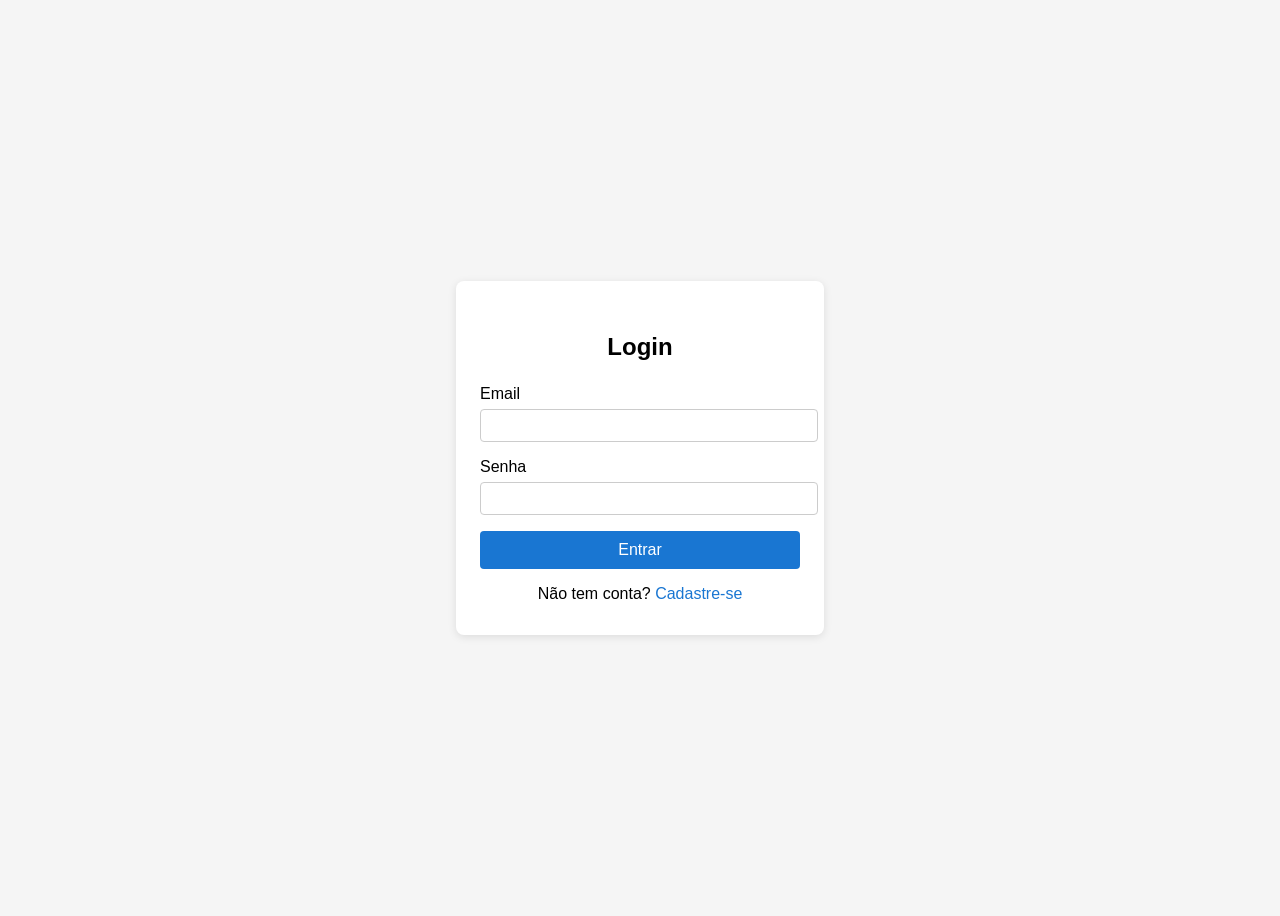
<file: src/main/java/Ead/atividade ead api/index.html>
<!DOCTYPE html>
<html lang="pt-br">
<head>
    <meta charset="UTF-8">
    <title>Login - EAD</title>
    <style>
        body { font-family: Arial, sans-serif; background: #f5f5f5; display: flex; justify-content: center; align-items: center; height: 100vh; }
        .login-container { background: #fff; padding: 32px 24px; border-radius: 8px; box-shadow: 0 2px 8px rgba(0,0,0,0.1); width: 320px; }
        h2 { text-align: center; margin-bottom: 24px; }
        label { display: block; margin-bottom: 6px; }
        input[type="email"], input[type="password"] { width: 100%; padding: 8px; margin-bottom: 16px; border: 1px solid #ccc; border-radius: 4px; }
        button { width: 100%; padding: 10px; background: #1976d2; color: #fff; border: none; border-radius: 4px; font-size: 16px; cursor: pointer; }
        button:hover { background: #1565c0; }
        .register-link { text-align: center; margin-top: 16px; }
        .register-link a { color: #1976d2; text-decoration: none; }
    </style>
</head>
<body>
    <div class="login-container">
        <h2>Login</h2>
        <form>
            <label for="email">Email</label>
            <input type="email" id="email" required>

            <label for="senha">Senha</label>
            <input type="password" id="senha" required>

            <button type="submit">Entrar</button>
        </form>
        <div class="register-link">
            <span>Não tem conta? <a href="cadastro.html">Cadastre-se</a></span>
        </div>
    </div>
</body>
</html>
</file>
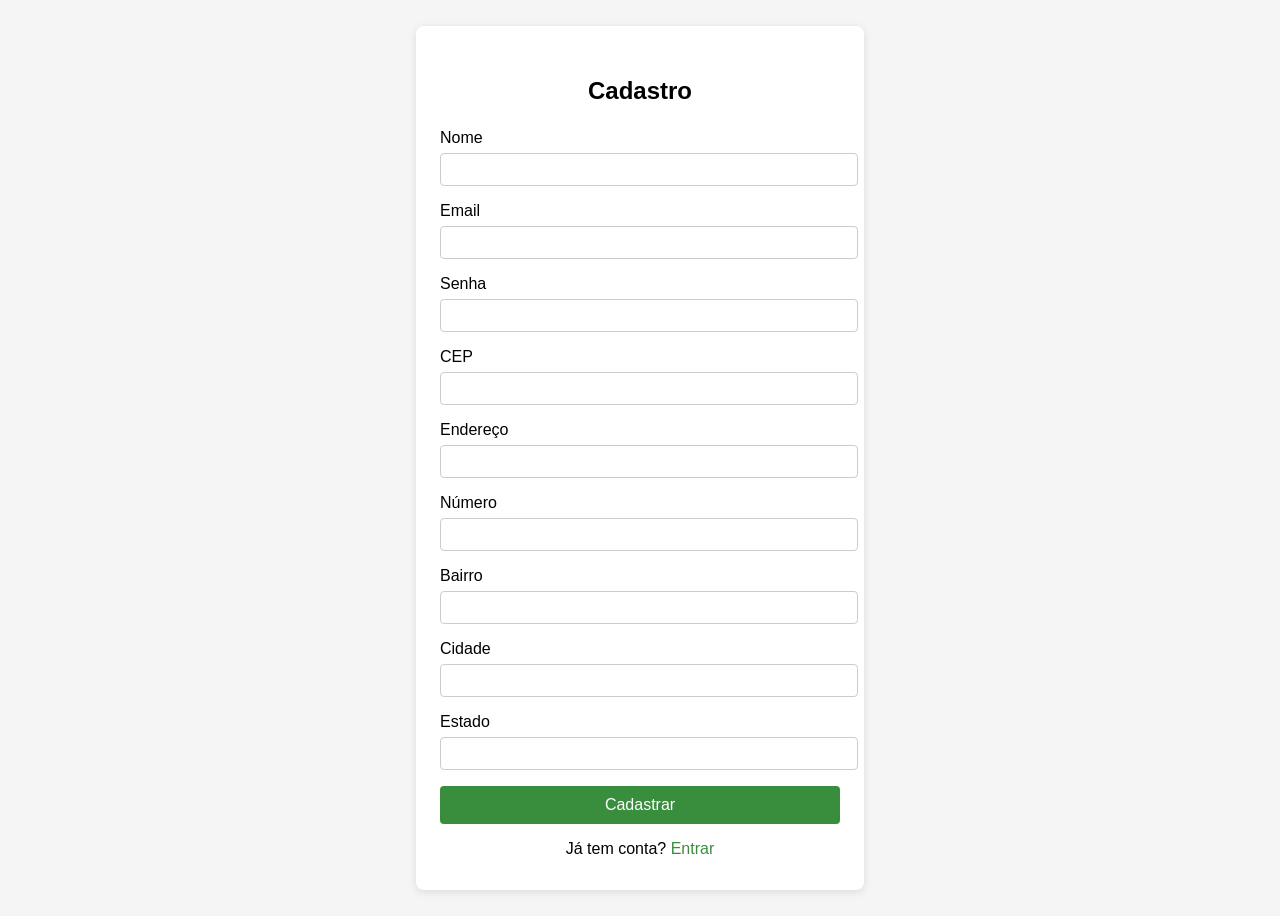
<file: src/main/java/Ead/atividade ead api/Cadastro.html>
<!DOCTYPE html>
<html lang="pt-br">
<head>
    <meta charset="UTF-8">
    <title>Cadastro - EAD</title>
    <style>
        body { font-family: Arial, sans-serif; background: #f5f5f5; display: flex; justify-content: center; align-items: center; height: 100vh; }
        .cadastro-container { background: #fff; padding: 32px 24px; border-radius: 8px; box-shadow: 0 2px 8px rgba(0,0,0,0.1); width: 400px; }
        h2 { text-align: center; margin-bottom: 24px; }
        label { display: block; margin-bottom: 6px; }
        input { width: 100%; padding: 8px; margin-bottom: 16px; border: 1px solid #ccc; border-radius: 4px; }
        button { width: 100%; padding: 10px; background: #388e3c; color: #fff; border: none; border-radius: 4px; font-size: 16px; cursor: pointer; }
        button:hover { background: #2e7d32; }
        .login-link { text-align: center; margin-top: 16px; }
        .login-link a { color: #388e3c; text-decoration: none; }
        .error { color: #d32f2f; margin-bottom: 12px; text-align: center; }
    </style>
</head>
<body>
    <div class="cadastro-container">
        <h2>Cadastro</h2>
        <form id="cadastroForm" autocomplete="off">
            <label for="nome">Nome</label>
            <input type="text" id="nome" required>

            <label for="email">Email</label>
            <input type="email" id="email" required>

            <label for="senha">Senha</label>
            <input type="password" id="senha" required>

            <label for="cep">CEP</label>
            <input type="text" id="cep" maxlength="8" pattern="\d{8}" required>

            <div class="error" id="cepError" style="display:none;"></div>

            <label for="endereco">Endereço</label>
            <input type="text" id="endereco" required>

            <label for="numero">Número</label>
            <input type="text" id="numero" required>

            <label for="bairro">Bairro</label>
            <input type="text" id="bairro" required>

            <label for="cidade">Cidade</label>
            <input type="text" id="cidade" required>

            <label for="estado">Estado</label>
            <input type="text" id="estado" required>

            <button type="submit">Cadastrar</button>
        </form>
        <div class="login-link">
            <span>Já tem conta? <a href="index.html">Entrar</a></span>
        </div>
    </div>
    <script>
        const cepInput = document.getElementById('cep');
        const enderecoInput = document.getElementById('endereco');
        const bairroInput = document.getElementById('bairro');
        const cidadeInput = document.getElementById('cidade');
        const estadoInput = document.getElementById('estado');
        const cepError = document.getElementById('cepError');

        cepInput.addEventListener('blur', async function() {
            const cep = cepInput.value.replace(/\D/g, '');
            if (cep.length !== 8) {
                cepError.textContent = 'CEP deve conter 8 dígitos.';
                cepError.style.display = 'block';
                enderecoInput.value = '';
                bairroInput.value = '';
                cidadeInput.value = '';
                estadoInput.value = '';
                return;
            }
            cepError.style.display = 'none';
            enderecoInput.value = 'Carregando...';
            bairroInput.value = '';
            cidadeInput.value = '';
            estadoInput.value = '';
            try {
                const response = await fetch(`https://viacep.com.br/ws/${cep}/json/`);
                const data = await response.json();
                if (data.erro) {
                    cepError.textContent = 'CEP não encontrado ou inválido.';
                    cepError.style.display = 'block';
                    enderecoInput.value = '';
                    bairroInput.value = '';
                    cidadeInput.value = '';
                    estadoInput.value = '';
                } else {
                    enderecoInput.value = data.logradouro || '';
                    bairroInput.value = data.bairro || '';
                    cidadeInput.value = data.localidade || '';
                    estadoInput.value = data.uf || '';
                    cepError.style.display = 'none';
                }
            } catch (e) {
                cepError.textContent = 'Erro ao consultar o CEP.';
                cepError.style.display = 'block';
                enderecoInput.value = '';
                bairroInput.value = '';
                cidadeInput.value = '';
                estadoInput.value = '';
            }
        });
    </script>
</body>
</html>
</file>
